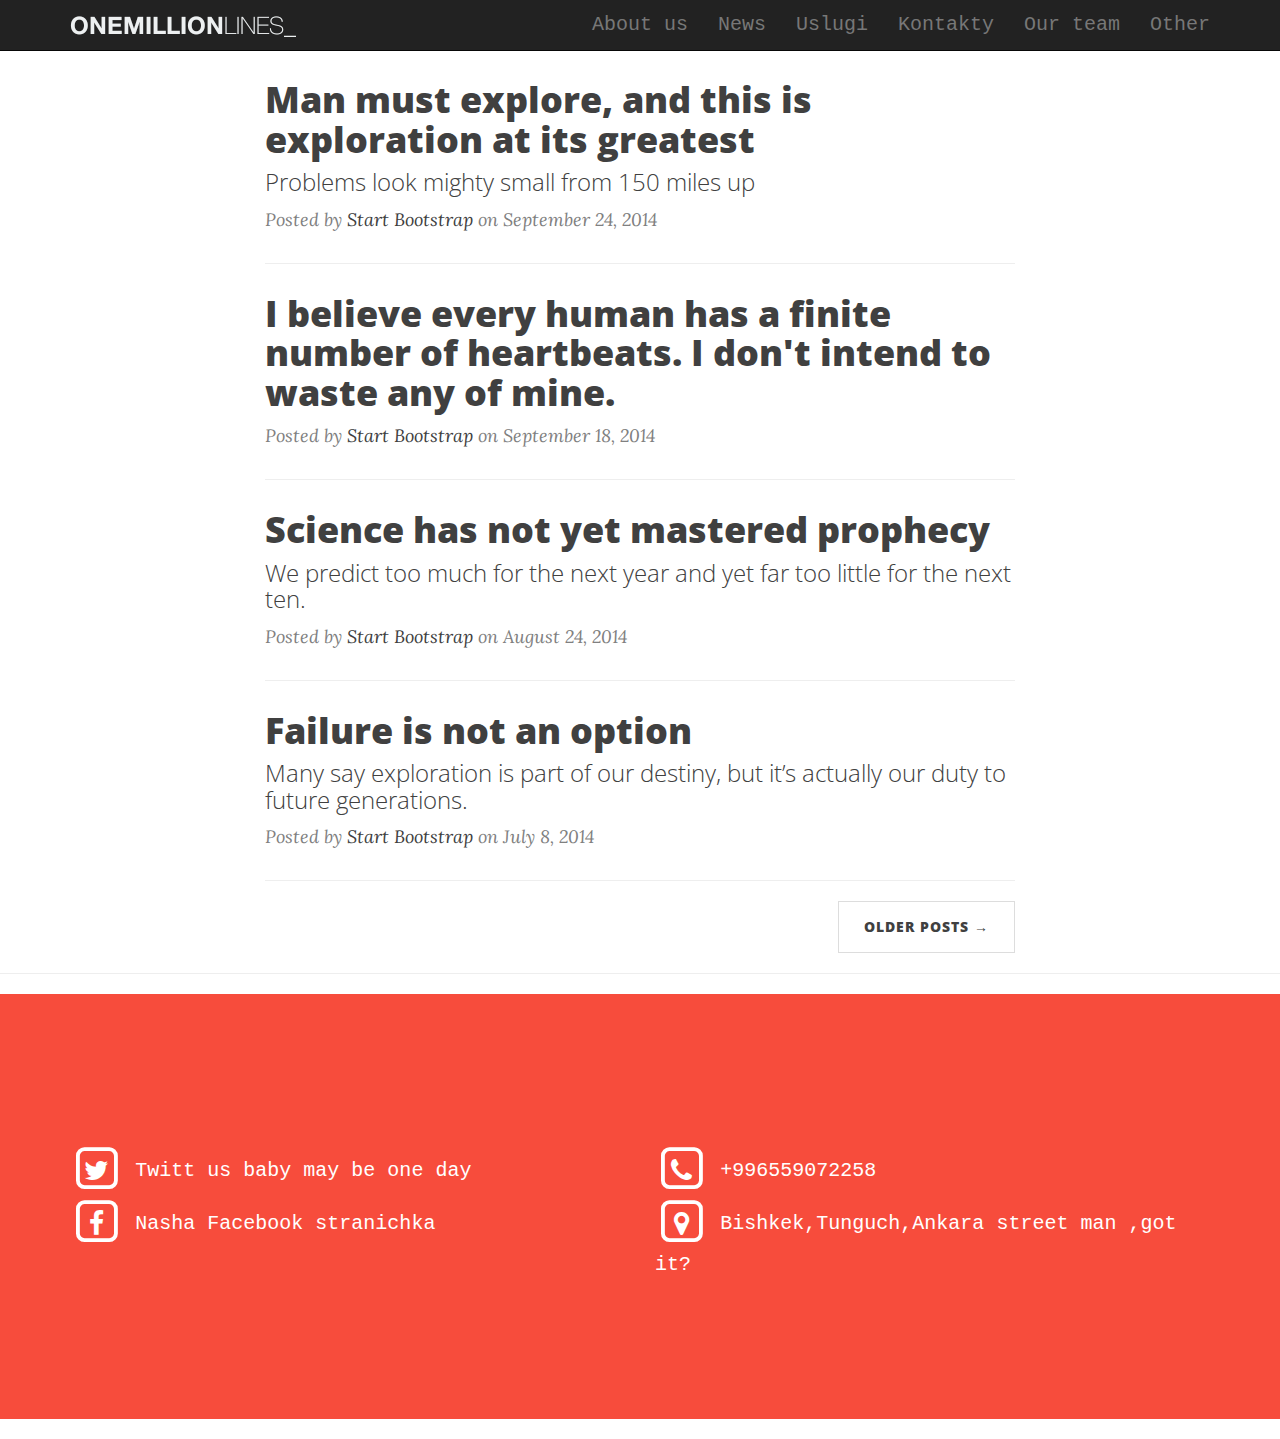
<file: novosti/index.html>
<!DOCTYPE html>
<html lang="en">

<head>

    <meta charset="utf-8">
    <meta http-equiv="X-UA-Compatible" content="IE=edge">
    <meta name="viewport" content="width=device-width, initial-scale=1">
    <meta name="description" content="">
    <meta name="author" content="">

    <title>Novosti</title>

    <!-- Bootstrap Core CSS -->
    <link href="css/bootstrap.min.css" rel="stylesheet">

    <!-- Custom CSS -->
    <link href="css/clean-blog.min.css" rel="stylesheet">
    <link href="css/mycss.css" rel="stylesheet">

    <!-- Custom Fonts -->
    <link href="http://maxcdn.bootstrapcdn.com/font-awesome/4.1.0/css/font-awesome.min.css" rel="stylesheet" type="text/css">
    <link href='http://fonts.googleapis.com/css?family=Lora:400,700,400italic,700italic' rel='stylesheet' type='text/css'>
    <link href='http://fonts.googleapis.com/css?family=Open+Sans:300italic,400italic,600italic,700italic,800italic,400,300,600,700,800' rel='stylesheet' type='text/css'>

    <!-- HTML5 Shim and Respond.js IE8 support of HTML5 elements and media queries -->
    <!-- WARNING: Respond.js doesn't work if you view the page via file:// -->
    <!--[if lt IE 9]>
        <script src="https://oss.maxcdn.com/libs/html5shiv/3.7.0/html5shiv.js"></script>
        <script src="https://oss.maxcdn.com/libs/respond.js/1.4.2/respond.min.js"></script>
    <![endif]-->

</head>

<body>

    <!-- Navigation -->
    <div class="navbar navbar-inverse navbar-fixed-top" role="navigation">
      <div class="container">
        <div class="navbar-header">
          <button type="button" class="navbar-toggle collapsed" data-toggle="collapse" data-target=".navbar-collapse">
            <span class="sr-only">Toggle navigation</span>
            <span class="icon-bar"></span>
            <span class="icon-bar"></span>
            <span class="icon-bar"></span>
          </button>
          <a class="navbar-brand" href="../mainpage/index.html"> <img src="img/top-logo.png"></a>
        </div>
        <div class="collapse navbar-collapse">
          <ul class="nav navbar-nav navbar-right">
            <li><a href="#second">About us</a></li>
            <li><a href="#about">News </a></li>
            <li><a href="#contact">Uslugi</a></li>
            <li><a href="#footer">Kontakty</a></li>
            <li><a href="../aboutuspage/sostav.html"> Our team </a></li>
            <li><a href="#contact">Other</a></li>
          </ul>
        </div><!--/.nav-collapse -->
      </div>
    </div>

    <!-- Page Header -->
    <!-- Set your background image for this header on the line below. -->
    
    <!-- Main Content -->
    <div class="container">
        <div class="row">
            <div class="col-lg-8 col-lg-offset-2 col-md-10 col-md-offset-1">
                <div class="post-preview">
                    <a href="post.html">
                        <h2 class="post-title">
                            Man must explore, and this is exploration at its greatest
                        </h2>
                        <h3 class="post-subtitle">
                            Problems look mighty small from 150 miles up
                        </h3>
                    </a>
                    <p class="post-meta">Posted by <a href="#">Start Bootstrap</a> on September 24, 2014</p>
                </div>
                <hr>
                <div class="post-preview">
                    <a href="post.html">
                        <h2 class="post-title">
                            I believe every human has a finite number of heartbeats. I don't intend to waste any of mine.
                        </h2>
                    </a>
                    <p class="post-meta">Posted by <a href="#">Start Bootstrap</a> on September 18, 2014</p>
                </div>
                <hr>
                <div class="post-preview">
                    <a href="post.html">
                        <h2 class="post-title">
                            Science has not yet mastered prophecy
                        </h2>
                        <h3 class="post-subtitle">
                            We predict too much for the next year and yet far too little for the next ten.
                        </h3>
                    </a>
                    <p class="post-meta">Posted by <a href="#">Start Bootstrap</a> on August 24, 2014</p>
                </div>
                <hr>
                <div class="post-preview">
                    <a href="post.html">
                        <h2 class="post-title">
                            Failure is not an option
                        </h2>
                        <h3 class="post-subtitle">
                            Many say exploration is part of our destiny, but it’s actually our duty to future generations.
                        </h3>
                    </a>
                    <p class="post-meta">Posted by <a href="#">Start Bootstrap</a> on July 8, 2014</p>
                </div>
                <hr>
                <!-- Pager -->
                <ul class="pager">
                    <li class="next">
                        <a href="#">Older Posts &rarr;</a>
                    </li>
                </ul>
            </div>
        </div>
    </div>

    <hr>

    <div class="footer">
    <footer id="footer">
      <div class="container">
        <div class="row">
            <div class="col-md-6">
                <a href="https://www.facebook.com/oskar.dasilva.7">
                    <span class="fa-stack fa-lg">
                        <i class="fa fa-square-o fa-stack-2x"></i>
                        <i class="fa fa-twitter fa-stack-1x"></i>
                    </span> Twitt us baby may be one day<br>
                </a>

                <a href="https://www.facebook.com/oskar.dasilva.7">
                    <span class="fa-stack fa-lg">
                        <i class="fa fa-square-o fa-stack-2x"></i>
                        <i class="fa fa-facebook fa-stack-1x"></i>
                    </span> Nasha Facebook stranichka<br>
                </a>
                
            </div>
            <div class="col-md-6">
                <span class="fa-stack fa-lg">
                    <i class="fa fa-square-o fa-stack-2x"></i>
                     <i class="fa fa-phone fa-stack-1x"></i>
                </span> +996559072258<br>
                <span class="fa-stack fa-lg">
                    <i class="fa fa-square-o fa-stack-2x"></i>
                     <i class="fa fa-map-marker fa-stack-1x"></i>
                </span> Bishkek,Tunguch,Ankara street man ,got it?<br>
            </div>
        </div>
      </div>
        
      </footer>
  </div>

    <!-- jQuery -->
    <script src="js/jquery.min.js"></script>

    <!-- Bootstrap Core JavaScript -->
    <script src="js/bootstrap.min.js"></script>

    <!-- Custom Theme JavaScript -->
    <script src="js/clean-blog.min.js"></script>

</body>

</html>
</file>
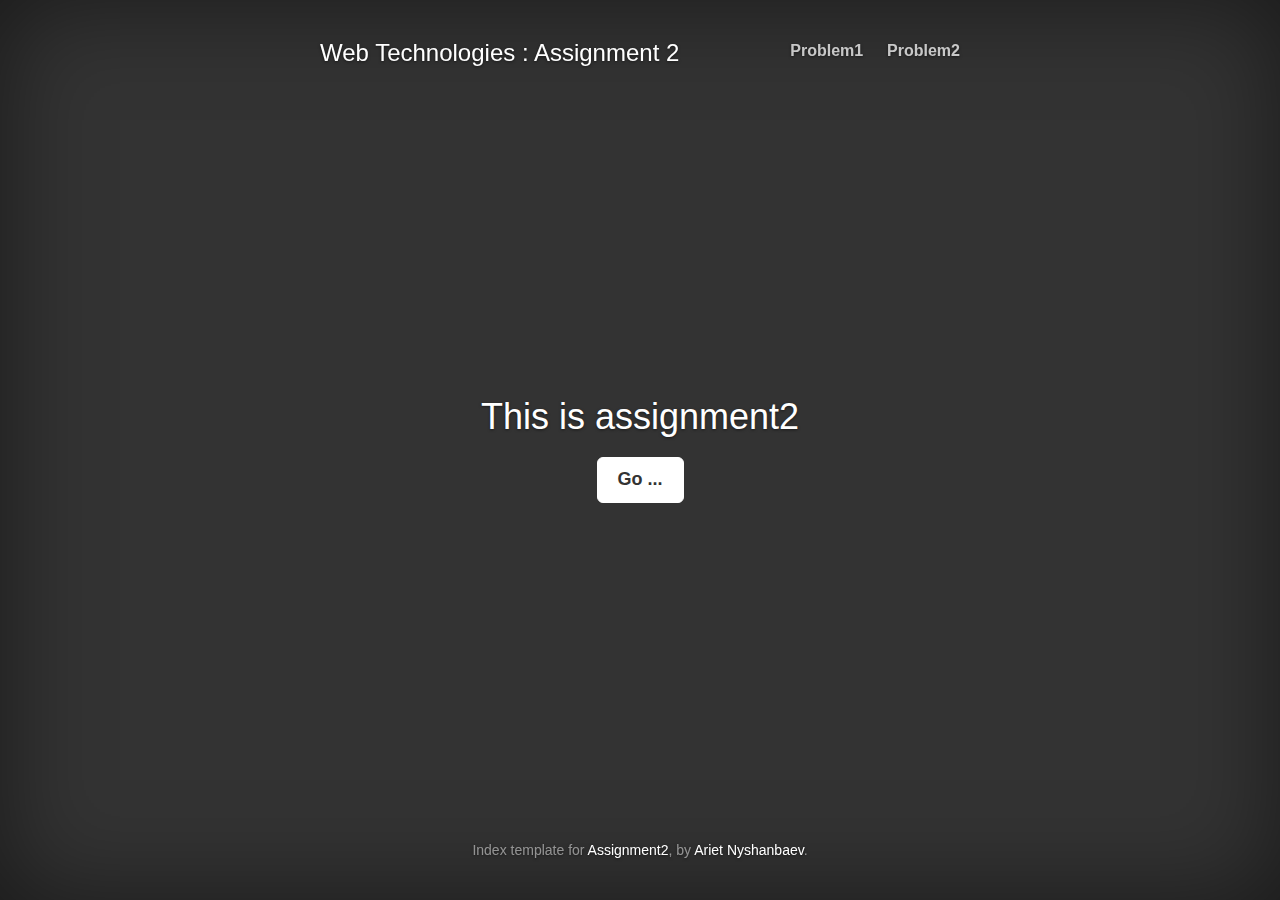
<file: mainpage/index/index.html>
<!DOCTYPE html>
<html>
  <head>
    
    <title>Web techno Assignment 2</title>

   
    <link href="main.css" rel="stylesheet" type="text/css">

   
    <link href="index.css" rel="stylesheet" type="text/css">


  </head>

  <body>

    <div class="site-wrapper">

      <div class="site-wrapper-inner">

        <div class="cover-container">

          <div class="masthead clearfix">
            <div class="inner">
              <h3 class="masthead-brand">Web Technologies : Assignment 2</h3>
              <ul class="nav masthead-nav navbar-right">
                <li><a href="../problem1/problem1.html">Problem1</a></li>
                <li><a href="../problem2/p1.html">Problem2</a></li>
              </ul>
            </div>
          </div>

          <div class="inner cover">
            <h1 class="cover-heading">This is assignment2</h1>
            <p class="lead"></p>
            <p class="lead">
              <a href="../problem1/problem1.html" class="btn btn-lg btn-default">Go ...</a>
            </p>
          </div>

          <div class="mastfoot">
            <div class="inner">
              <p>Index template for <a href="#">Assignment2</a>, by <a href="https://www.facebook.com/oskar.dasilva.7">Ariet Nyshanbaev</a>.</p>
            </div>
          </div>

        </div>

      </div>

    </div>
  </body>
</html>
</file>
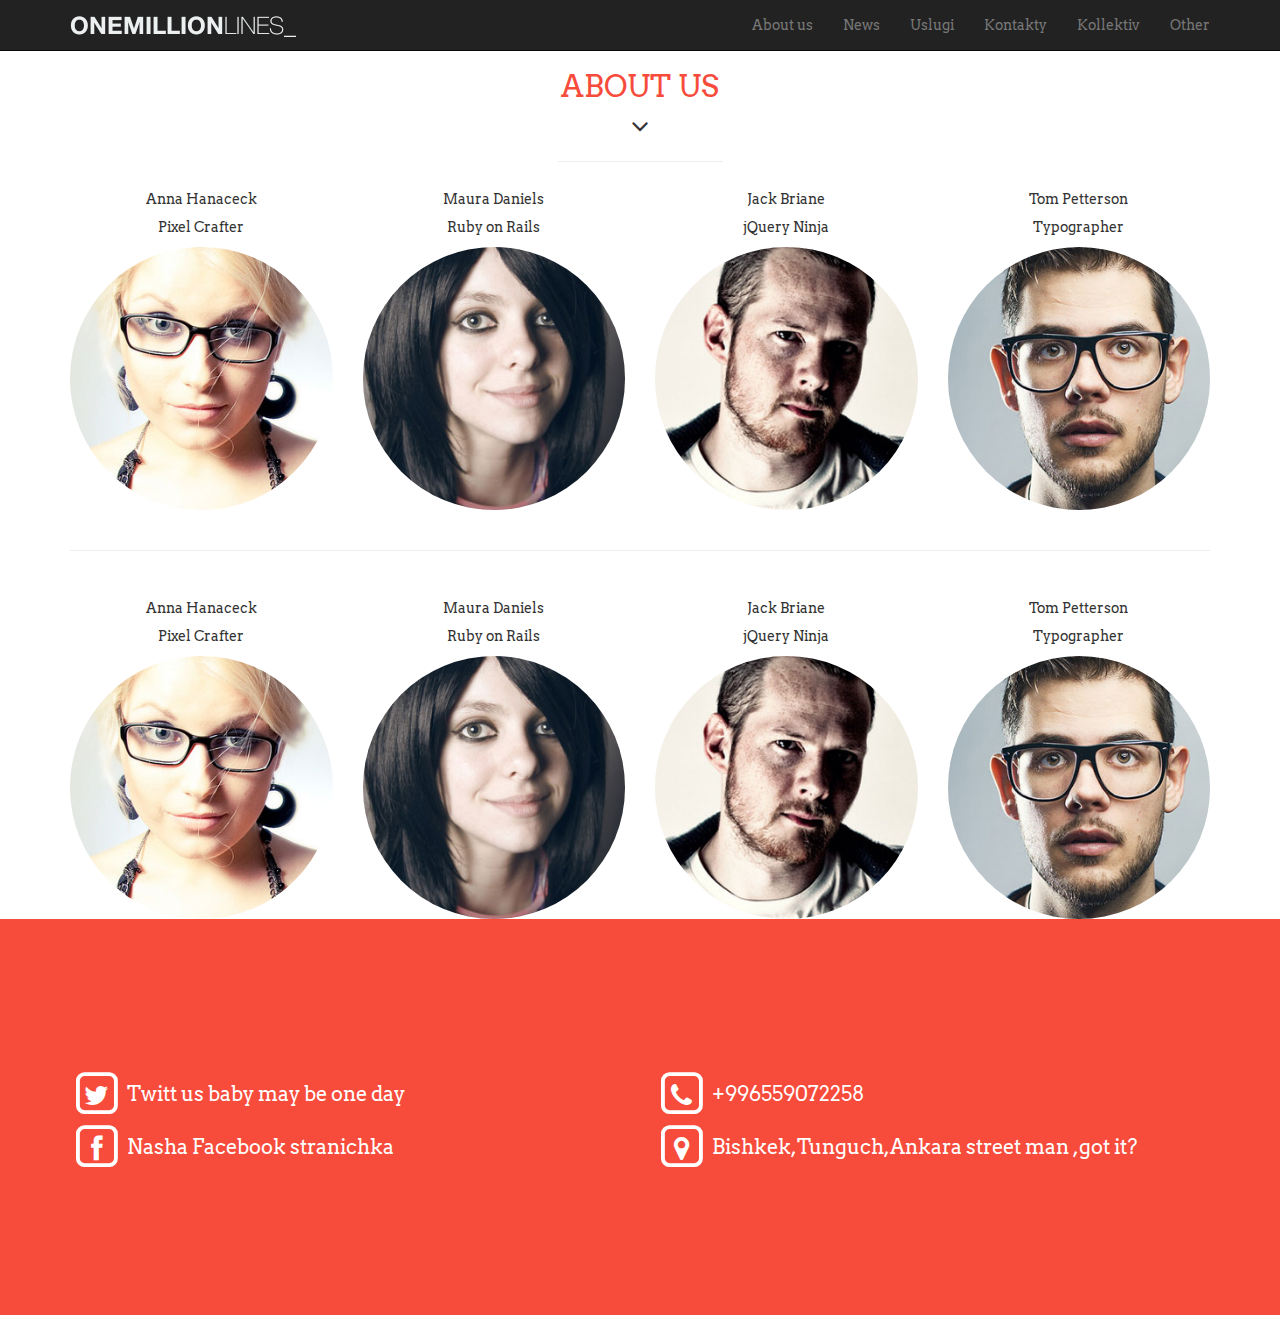
<file: aboutuspage/sostav.html>
<!DOCTYPE html>
<html lang="en">

<head>
    <meta charset="utf-8">
    <meta name="viewport" content="width=device-width, initial-scale=1.0">
    <meta name="description" content="">
    <meta name="author" content="">

    <title>Sostav</title>

    <!-- Bootstrap Core CSS -->
    <link href="css/bootstrap.min.css" rel="stylesheet" type="text/css">

    <!-- Fonts -->
    <!-- here is the font which we have got from google -->
    <link href='http://fonts.googleapis.com/css?family=Arvo' rel='stylesheet' type='text/css'>
    <link href="font-awesome/css/font-awesome.min.css" rel="stylesheet" type="text/css">
	  <link href="css/animate.css" rel="stylesheet" />

	  <link href="css/mycss.css" rel="stylesheet">

</head>

<body >
	

    <div class="navbar navbar-inverse navbar-fixed-top" role="navigation">
      <div class="container">
        <div class="navbar-header">
          <button type="button" class="navbar-toggle collapsed" data-toggle="collapse" data-target=".navbar-collapse">
            <span class="sr-only">Toggle navigation</span>
            <span class="icon-bar"></span>
            <span class="icon-bar"></span>
            <span class="icon-bar"></span>
          </button>
          <a class="navbar-brand" href="../mainpage/index.html"> <img src="img/top-logo.png"></a>
        </div>
        <div class="collapse navbar-collapse">
          <ul class="nav navbar-nav navbar-right">
            <li><a href="#second">About us</a></li>
            <li><a href="#about">News </a></li>
            <li><a href="#contact">Uslugi</a></li>
            <li><a href="#footer">Kontakty</a></li>
            <li><a href="#about">Kollektiv </a></li>
            <li><a href="#contact">Other</a></li>
          </ul>
        </div>
      </div>
    </div>

	<!-- Section: about -->
  <div class="team">
      <section id="about" class="home-section text-center">
    <div class="heading-about">
      <div class="container">
      <div class="row">
        <div class="col-lg-8 col-lg-offset-2">
          <div class="wow bounceInDown" data-wow-delay="0.4s">
          <div class="section-heading">
          <h2>About us</h2>
          <i class="fa fa-2x fa-angle-down"></i>

          </div>
          </div>
        </div>
      </div>
      </div>
    </div>
    <div class="container">

    <div class="row">
      <div class="col-lg-2 col-lg-offset-5">
        <hr class="marginbot-50">
      </div>
    </div>
        <div class="row">
            <div class="col-xs-6 col-sm-3 col-md-3">
        <div class="wow bounceInUp" data-wow-delay="0.2s">
                <div class="team boxed-grey">
                    <div class="inner">
            <h5>Anna Hanaceck</h5>
                        <p class="subtitle">Pixel Crafter</p>
                        <div class="avatar"><img src="img/team/1.jpg" alt="" class="img-responsive img-circle" /></div>
                    </div>
                </div>
        </div>
            </div>
      <div class="col-xs-6 col-sm-3 col-md-3">
        <div class="wow bounceInUp" data-wow-delay="0.5s">
                <div class="team boxed-grey">
                    <div class="inner">
            <h5>Maura Daniels</h5>
                        <p class="subtitle">Ruby on Rails</p>
                        <div class="avatar"><img src="img/team/2.jpg" alt="" class="img-responsive img-circle" /></div>

                    </div>
                </div>
        </div>
            </div>
      <div class="col-xs-6 col-sm-3 col-md-3">
        <div class="wow bounceInUp" data-wow-delay="0.8s">
                <div class="team boxed-grey">
                    <div class="inner">
            <h5>Jack Briane</h5>
                        <p class="subtitle">jQuery Ninja</p>
                        <div class="avatar"><img src="img/team/3.jpg" alt="" class="img-responsive img-circle" /></div>

                    </div>
                </div>
        </div>
            </div>
      <div class="col-xs-6 col-sm-3 col-md-3">
        <div class="wow bounceInUp" data-wow-delay="1s">
                <div class="team boxed-grey">
                    <div class="inner">
            <h5>Tom Petterson</h5>
                        <p class="subtitle">Typographer</p>
                        <div class="avatar"><img src="img/team/4.jpg" alt="" class="img-responsive img-circle" /></div>

                    </div>
                </div>
        </div>
            </div>
        </div>  
        <br>
        <hr>
        <br>
        <div class="row">
            <div class="col-xs-6 col-sm-3 col-md-3">
        <div class="wow bounceInUp" data-wow-delay="0.2s">
                <div class="team boxed-grey">
                    <div class="inner">
            <h5>Anna Hanaceck</h5>
                        <p class="subtitle">Pixel Crafter</p>
                        <div class="avatar"><img src="img/team/1.jpg" alt="" class="img-responsive img-circle" /></div>
                    </div>
                </div>
        </div>
            </div>
      <div class="col-xs-6 col-sm-3 col-md-3">
        <div class="wow bounceInUp" data-wow-delay="0.5s">
                <div class="team boxed-grey">
                    <div class="inner">
            <h5>Maura Daniels</h5>
                        <p class="subtitle">Ruby on Rails</p>
                        <div class="avatar"><img src="img/team/2.jpg" alt="" class="img-responsive img-circle" /></div>

                    </div>
                </div>
        </div>
            </div>
      <div class="col-xs-6 col-sm-3 col-md-3">
        <div class="wow bounceInUp" data-wow-delay="0.8s">
                <div class="team boxed-grey">
                    <div class="inner">
            <h5>Jack Briane</h5>
                        <p class="subtitle">jQuery Ninja</p>
                        <div class="avatar"><img src="img/team/3.jpg" alt="" class="img-responsive img-circle" /></div>

                    </div>
                </div>
        </div>
            </div>
      <div class="col-xs-6 col-sm-3 col-md-3">
        <div class="wow bounceInUp" data-wow-delay="1s">
                <div class="team boxed-grey">
                    <div class="inner">
            <h5>Tom Petterson</h5>
                        <p class="subtitle">Typographer</p>
                        <div class="avatar"><img src="img/team/4.jpg" alt="" class="img-responsive img-circle" /></div>

                    </div>
                </div>
        </div>
            </div>
        </div>

    </div>
  </section>
  <!-- /Section: about -->
  

  <!-- Section: services 
    <section id="service" class="home-section text-center bg-gray">
    
    <div class="heading-about">
      <div class="container">
      <div class="row">
        <div class="col-lg-8 col-lg-offset-2">
          <div class="wow bounceInDown" data-wow-delay="0.4s">
          <div class="section-heading">
          <h2>Our Services</h2>
          <i class="fa fa-2x fa-angle-down"></i>

          </div>
          </div>
        </div>
      </div>
      </div>
    </div>
    <div class="container">
    <div class="row">
      <div class="col-lg-2 col-lg-offset-5">
        <hr class="marginbot-50">
      </div>
    </div>
        <div class="row">
            <div class="col-sm-3 col-md-3">
        <div class="wow fadeInLeft" data-wow-delay="0.2s">
                <div class="service-box">
          <div class="service-icon">
            <img src="img/icons/service-icon-1.png" alt="" />
          </div>
          <div class="service-desc">
            <h5>Print</h5>
            <p>Vestibulum tincidunt enim in pharetra malesuada. Duis semper magna metus electram accommodare.</p>
          </div>
                </div>
        </div>
            </div>
      <div class="col-sm-3 col-md-3">
        <div class="wow fadeInUp" data-wow-delay="0.2s">
                <div class="service-box">
          <div class="service-icon">
            <img src="img/icons/service-icon-2.png" alt="" />
          </div>
          <div class="service-desc">
            <h5>Web Design</h5>
            <p>Vestibulum tincidunt enim in pharetra malesuada. Duis semper magna metus electram accommodare.</p>
          </div>
                </div>
        </div>
            </div>
      <div class="col-sm-3 col-md-3">
        <div class="wow fadeInUp" data-wow-delay="0.2s">
                <div class="service-box">
          <div class="service-icon">
            <img src="img/icons/service-icon-3.png" alt="" />
          </div>
          <div class="service-desc">
            <h5>Photography</h5>
            <p>Vestibulum tincidunt enim in pharetra malesuada. Duis semper magna metus electram accommodare.</p>
          </div>
                </div>
        </div>
            </div>
      <div class="col-sm-3 col-md-3">
        <div class="wow fadeInRight" data-wow-delay="0.2s">
                <div class="service-box">
          <div class="service-icon">
            <img src="img/icons/service-icon-4.png" alt="" />
          </div>
          <div class="service-desc">
            <h5>Cloud System</h5>
            <p>Vestibulum tincidunt enim in pharetra malesuada. Duis semper magna metus electram accommodare.</p>
          </div>
                </div>
        </div>
            </div>
        </div>    
    </div>
  </section>
  -->
  <!-- /Section: services -->


   <div class="footer">
    <footer id="footer">
      <div class="container">
        <div class="row">
          <div class="col-md-6">
            <a href="https://www.facebook.com/oskar.dasilva.7">
              <span class="fa-stack fa-lg">
              <i class="fa fa-square-o fa-stack-2x"></i>
            <i class="fa fa-twitter fa-stack-1x"></i>
          </span> Twitt us baby may be one day<br>
            </a>

            <a href="https://www.facebook.com/oskar.dasilva.7">
              <span class="fa-stack fa-lg">
              <i class="fa fa-square-o fa-stack-2x"></i>
            <i class="fa fa-facebook fa-stack-1x"></i>
          </span> Nasha Facebook stranichka<br>
            </a>
            
          </div>
          <div class="col-md-6">
            <span class="fa-stack fa-lg">
            <i class="fa fa-square-o fa-stack-2x"></i>
           <i class="fa fa-phone fa-stack-1x"></i>
        </span> +996559072258<br>
            <span class="fa-stack fa-lg">
            <i class="fa fa-square-o fa-stack-2x"></i>
           <i class="fa fa-map-marker fa-stack-1x"></i>
        </span> Bishkek,Tunguch,Ankara street man ,got it?<br>
          </div>
        </div>
      </div>
        
      </footer>
  </div>
  </div>
    

    <!-- Core JavaScript Files -->
    <script src="js/jquery.min.js"></script>
    <script src="js/bootstrap.min.js"></script>
    <script src="js/jquery.easing.min.js"></script>	
	  <script src="js/jquery.scrollTo.js"></script>
	  <script src="js/wow.min.js"></script>
    <!-- Custom Theme JavaScript -->
    <script src="js/custom.js"></script>

</body>

</html>
</file>
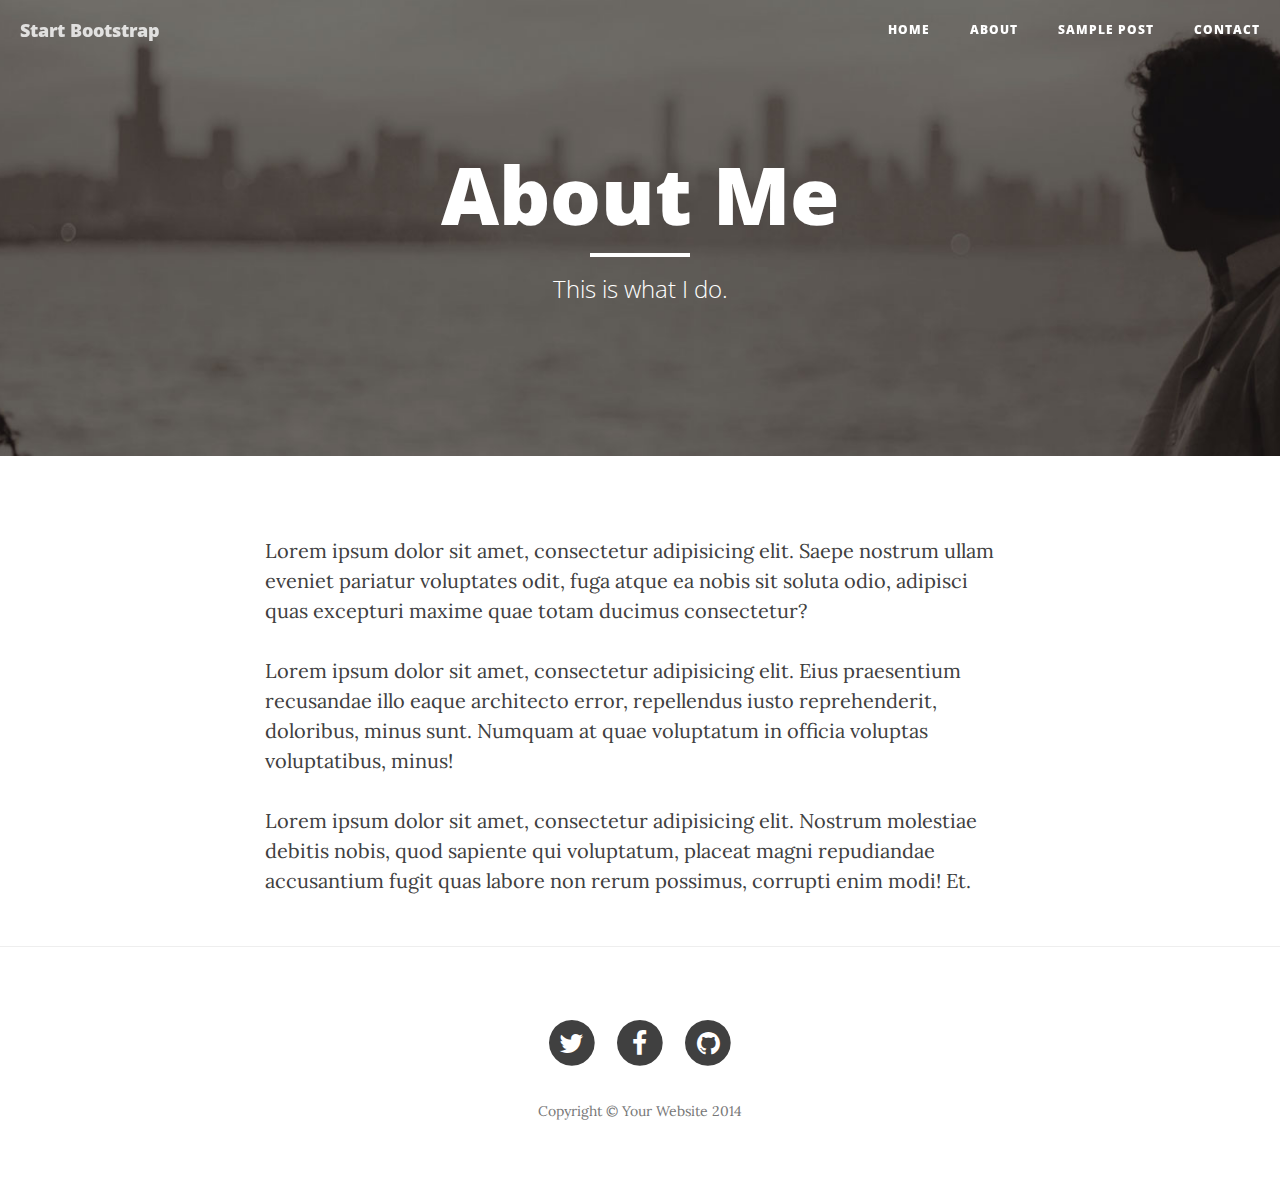
<file: novosti/about.html>
<!DOCTYPE html>
<html lang="en">

<head>

    <meta charset="utf-8">
    <meta http-equiv="X-UA-Compatible" content="IE=edge">
    <meta name="viewport" content="width=device-width, initial-scale=1">
    <meta name="description" content="">
    <meta name="author" content="">

    <title>Clean Blog - About</title>

    <!-- Bootstrap Core CSS -->
    <link href="css/bootstrap.min.css" rel="stylesheet">

    <!-- Custom CSS -->
    <link href="css/clean-blog.min.css" rel="stylesheet">

    <!-- Custom Fonts -->
    <link href="http://maxcdn.bootstrapcdn.com/font-awesome/4.1.0/css/font-awesome.min.css" rel="stylesheet" type="text/css">
    <link href='http://fonts.googleapis.com/css?family=Lora:400,700,400italic,700italic' rel='stylesheet' type='text/css'>
    <link href='http://fonts.googleapis.com/css?family=Open+Sans:300italic,400italic,600italic,700italic,800italic,400,300,600,700,800' rel='stylesheet' type='text/css'>

    <!-- HTML5 Shim and Respond.js IE8 support of HTML5 elements and media queries -->
    <!-- WARNING: Respond.js doesn't work if you view the page via file:// -->
    <!--[if lt IE 9]>
        <script src="https://oss.maxcdn.com/libs/html5shiv/3.7.0/html5shiv.js"></script>
        <script src="https://oss.maxcdn.com/libs/respond.js/1.4.2/respond.min.js"></script>
    <![endif]-->

</head>

<body>

    <!-- Navigation -->
    <nav class="navbar navbar-default navbar-custom navbar-fixed-top">
        <div class="container-fluid">
            <!-- Brand and toggle get grouped for better mobile display -->
            <div class="navbar-header page-scroll">
                <button type="button" class="navbar-toggle" data-toggle="collapse" data-target="#bs-example-navbar-collapse-1">
                    <span class="sr-only">Toggle navigation</span>
                    <span class="icon-bar"></span>
                    <span class="icon-bar"></span>
                    <span class="icon-bar"></span>
                </button>
                <a class="navbar-brand" href="index.html">Start Bootstrap</a>
            </div>

            <!-- Collect the nav links, forms, and other content for toggling -->
            <div class="collapse navbar-collapse" id="bs-example-navbar-collapse-1">
                <ul class="nav navbar-nav navbar-right">
                    <li>
                        <a href="index.html">Home</a>
                    </li>
                    <li>
                        <a href="about.html">About</a>
                    </li>
                    <li>
                        <a href="post.html">Sample Post</a>
                    </li>
                    <li>
                        <a href="contact.html">Contact</a>
                    </li>
                </ul>
            </div>
            <!-- /.navbar-collapse -->
        </div>
        <!-- /.container -->
    </nav>

    <!-- Page Header -->
    <!-- Set your background image for this header on the line below. -->
    <header class="intro-header" style="background-image: url('img/about-bg.jpg')">
        <div class="container">
            <div class="row">
                <div class="col-lg-8 col-lg-offset-2 col-md-10 col-md-offset-1">
                    <div class="page-heading">
                        <h1>About Me</h1>
                        <hr class="small">
                        <span class="subheading">This is what I do.</span>
                    </div>
                </div>
            </div>
        </div>
    </header>

    <!-- Main Content -->
    <div class="container">
        <div class="row">
            <div class="col-lg-8 col-lg-offset-2 col-md-10 col-md-offset-1">
                <p>Lorem ipsum dolor sit amet, consectetur adipisicing elit. Saepe nostrum ullam eveniet pariatur voluptates odit, fuga atque ea nobis sit soluta odio, adipisci quas excepturi maxime quae totam ducimus consectetur?</p>
                <p>Lorem ipsum dolor sit amet, consectetur adipisicing elit. Eius praesentium recusandae illo eaque architecto error, repellendus iusto reprehenderit, doloribus, minus sunt. Numquam at quae voluptatum in officia voluptas voluptatibus, minus!</p>
                <p>Lorem ipsum dolor sit amet, consectetur adipisicing elit. Nostrum molestiae debitis nobis, quod sapiente qui voluptatum, placeat magni repudiandae accusantium fugit quas labore non rerum possimus, corrupti enim modi! Et.</p>
            </div>
        </div>
    </div>

    <hr>

    <!-- Footer -->
    <footer>
        <div class="container">
            <div class="row">
                <div class="col-lg-8 col-lg-offset-2 col-md-10 col-md-offset-1">
                    <ul class="list-inline text-center">
                        <li>
                            <a href="#">
                                <span class="fa-stack fa-lg">
                                    <i class="fa fa-circle fa-stack-2x"></i>
                                    <i class="fa fa-twitter fa-stack-1x fa-inverse"></i>
                                </span>
                            </a>
                        </li>
                        <li>
                            <a href="#">
                                <span class="fa-stack fa-lg">
                                    <i class="fa fa-circle fa-stack-2x"></i>
                                    <i class="fa fa-facebook fa-stack-1x fa-inverse"></i>
                                </span>
                            </a>
                        </li>
                        <li>
                            <a href="#">
                                <span class="fa-stack fa-lg">
                                    <i class="fa fa-circle fa-stack-2x"></i>
                                    <i class="fa fa-github fa-stack-1x fa-inverse"></i>
                                </span>
                            </a>
                        </li>
                    </ul>
                    <p class="copyright text-muted">Copyright &copy; Your Website 2014</p>
                </div>
            </div>
        </div>
    </footer>

    <!-- jQuery -->
    <script src="js/jquery.min.js"></script>

    <!-- Bootstrap Core JavaScript -->
    <script src="js/bootstrap.min.js"></script>

    <!-- Custom Theme JavaScript -->
    <script src="js/clean-blog.min.js"></script>

</body>

</html>
</file>
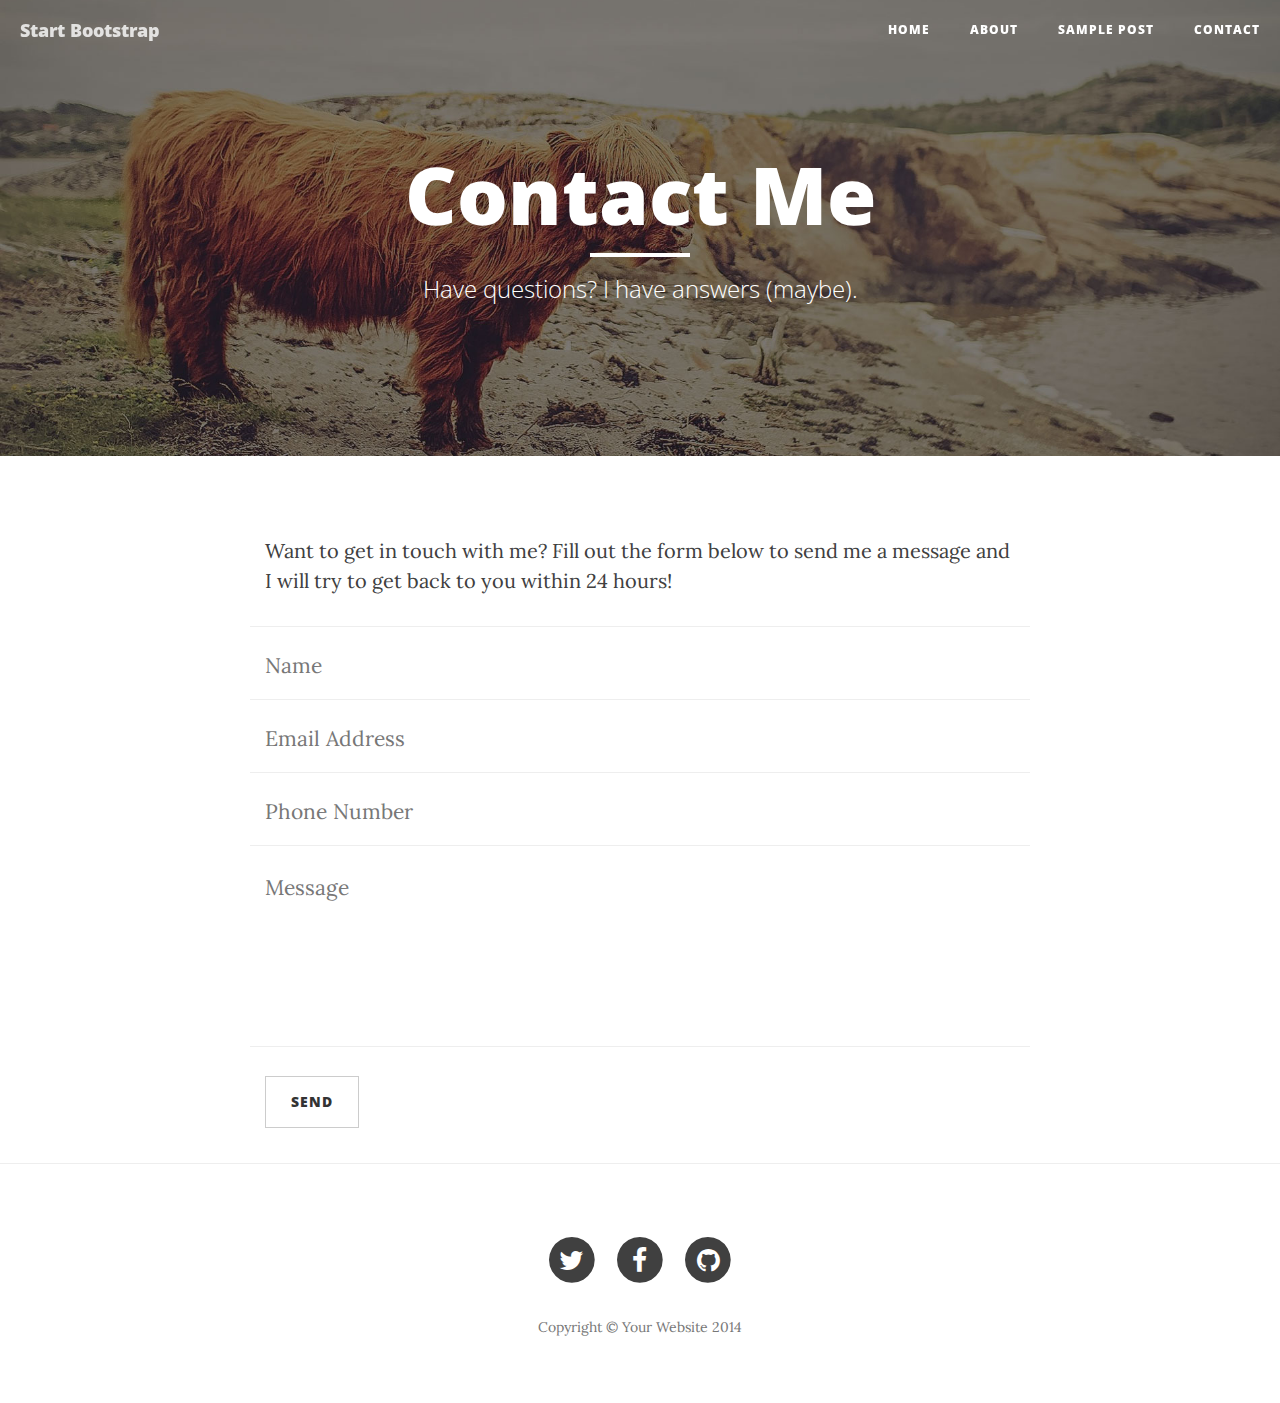
<file: novosti/contact.html>
<!DOCTYPE html>
<html lang="en">

<head>

    <meta charset="utf-8">
    <meta http-equiv="X-UA-Compatible" content="IE=edge">
    <meta name="viewport" content="width=device-width, initial-scale=1">
    <meta name="description" content="">
    <meta name="author" content="">

    <title>Clean Blog - Contact</title>

    <!-- Bootstrap Core CSS -->
    <link href="css/bootstrap.min.css" rel="stylesheet">

    <!-- Custom CSS -->
    <link href="css/clean-blog.min.css" rel="stylesheet">

    <!-- Custom Fonts -->
    <link href="http://maxcdn.bootstrapcdn.com/font-awesome/4.1.0/css/font-awesome.min.css" rel="stylesheet" type="text/css">
    <link href='http://fonts.googleapis.com/css?family=Lora:400,700,400italic,700italic' rel='stylesheet' type='text/css'>
    <link href='http://fonts.googleapis.com/css?family=Open+Sans:300italic,400italic,600italic,700italic,800italic,400,300,600,700,800' rel='stylesheet' type='text/css'>

    <!-- HTML5 Shim and Respond.js IE8 support of HTML5 elements and media queries -->
    <!-- WARNING: Respond.js doesn't work if you view the page via file:// -->
    <!--[if lt IE 9]>
        <script src="https://oss.maxcdn.com/libs/html5shiv/3.7.0/html5shiv.js"></script>
        <script src="https://oss.maxcdn.com/libs/respond.js/1.4.2/respond.min.js"></script>
    <![endif]-->

</head>

<body>

    <!-- Navigation -->
    <nav class="navbar navbar-default navbar-custom navbar-fixed-top">
        <div class="container-fluid">
            <!-- Brand and toggle get grouped for better mobile display -->
            <div class="navbar-header page-scroll">
                <button type="button" class="navbar-toggle" data-toggle="collapse" data-target="#bs-example-navbar-collapse-1">
                    <span class="sr-only">Toggle navigation</span>
                    <span class="icon-bar"></span>
                    <span class="icon-bar"></span>
                    <span class="icon-bar"></span>
                </button>
                <a class="navbar-brand" href="index.html">Start Bootstrap</a>
            </div>

            <!-- Collect the nav links, forms, and other content for toggling -->
            <div class="collapse navbar-collapse" id="bs-example-navbar-collapse-1">
                <ul class="nav navbar-nav navbar-right">
                    <li>
                        <a href="index.html">Home</a>
                    </li>
                    <li>
                        <a href="about.html">About</a>
                    </li>
                    <li>
                        <a href="post.html">Sample Post</a>
                    </li>
                    <li>
                        <a href="contact.html">Contact</a>
                    </li>
                </ul>
            </div>
            <!-- /.navbar-collapse -->
        </div>
        <!-- /.container -->
    </nav>

    <!-- Page Header -->
    <!-- Set your background image for this header on the line below. -->
    <header class="intro-header" style="background-image: url('img/contact-bg.jpg')">
        <div class="container">
            <div class="row">
                <div class="col-lg-8 col-lg-offset-2 col-md-10 col-md-offset-1">
                    <div class="page-heading">
                        <h1>Contact Me</h1>
                        <hr class="small">
                        <span class="subheading">Have questions? I have answers (maybe).</span>
                    </div>
                </div>
            </div>
        </div>
    </header>

    <!-- Main Content -->
    <div class="container">
        <div class="row">
            <div class="col-lg-8 col-lg-offset-2 col-md-10 col-md-offset-1">
                <p>Want to get in touch with me? Fill out the form below to send me a message and I will try to get back to you within 24 hours!</p>
                <!-- Contact Form - Enter your email address on line 19 of the mail/contact_me.php file to make this form work. -->
                <!-- WARNING: Some web hosts do not allow emails to be sent through forms to common mail hosts like Gmail or Yahoo. It's recommended that you use a private domain email address! -->
                <!-- NOTE: To use the contact form, your site must be on a live web host with PHP! The form will not work locally! -->
                <form name="sentMessage" id="contactForm" novalidate>
                    <div class="row control-group">
                        <div class="form-group col-xs-12 floating-label-form-group controls">
                            <label>Name</label>
                            <input type="text" class="form-control" placeholder="Name" id="name" required data-validation-required-message="Please enter your name.">
                            <p class="help-block text-danger"></p>
                        </div>
                    </div>
                    <div class="row control-group">
                        <div class="form-group col-xs-12 floating-label-form-group controls">
                            <label>Email Address</label>
                            <input type="email" class="form-control" placeholder="Email Address" id="email" required data-validation-required-message="Please enter your email address.">
                            <p class="help-block text-danger"></p>
                        </div>
                    </div>
                    <div class="row control-group">
                        <div class="form-group col-xs-12 floating-label-form-group controls">
                            <label>Phone Number</label>
                            <input type="tel" class="form-control" placeholder="Phone Number" id="phone" required data-validation-required-message="Please enter your phone number.">
                            <p class="help-block text-danger"></p>
                        </div>
                    </div>
                    <div class="row control-group">
                        <div class="form-group col-xs-12 floating-label-form-group controls">
                            <label>Message</label>
                            <textarea rows="5" class="form-control" placeholder="Message" id="message" required data-validation-required-message="Please enter a message."></textarea>
                            <p class="help-block text-danger"></p>
                        </div>
                    </div>
                    <br>
                    <div id="success"></div>
                    <div class="row">
                        <div class="form-group col-xs-12">
                            <button type="submit" class="btn btn-default">Send</button>
                        </div>
                    </div>
                </form>
            </div>
        </div>
    </div>

    <hr>

    <!-- Footer -->
    <footer>
        <div class="container">
            <div class="row">
                <div class="col-lg-8 col-lg-offset-2 col-md-10 col-md-offset-1">
                    <ul class="list-inline text-center">
                        <li>
                            <a href="#">
                                <span class="fa-stack fa-lg">
                                    <i class="fa fa-circle fa-stack-2x"></i>
                                    <i class="fa fa-twitter fa-stack-1x fa-inverse"></i>
                                </span>
                            </a>
                        </li>
                        <li>
                            <a href="#">
                                <span class="fa-stack fa-lg">
                                    <i class="fa fa-circle fa-stack-2x"></i>
                                    <i class="fa fa-facebook fa-stack-1x fa-inverse"></i>
                                </span>
                            </a>
                        </li>
                        <li>
                            <a href="#">
                                <span class="fa-stack fa-lg">
                                    <i class="fa fa-circle fa-stack-2x"></i>
                                    <i class="fa fa-github fa-stack-1x fa-inverse"></i>
                                </span>
                            </a>
                        </li>
                    </ul>
                    <p class="copyright text-muted">Copyright &copy; Your Website 2014</p>
                </div>
            </div>
        </div>
    </footer>

    <!-- jQuery -->
    <script src="js/jquery.min.js"></script>

    <!-- Bootstrap Core JavaScript -->
    <script src="js/bootstrap.min.js"></script>

    <!-- Custom Theme JavaScript -->
    <script src="js/clean-blog.min.js"></script>

</body>

</html>
</file>
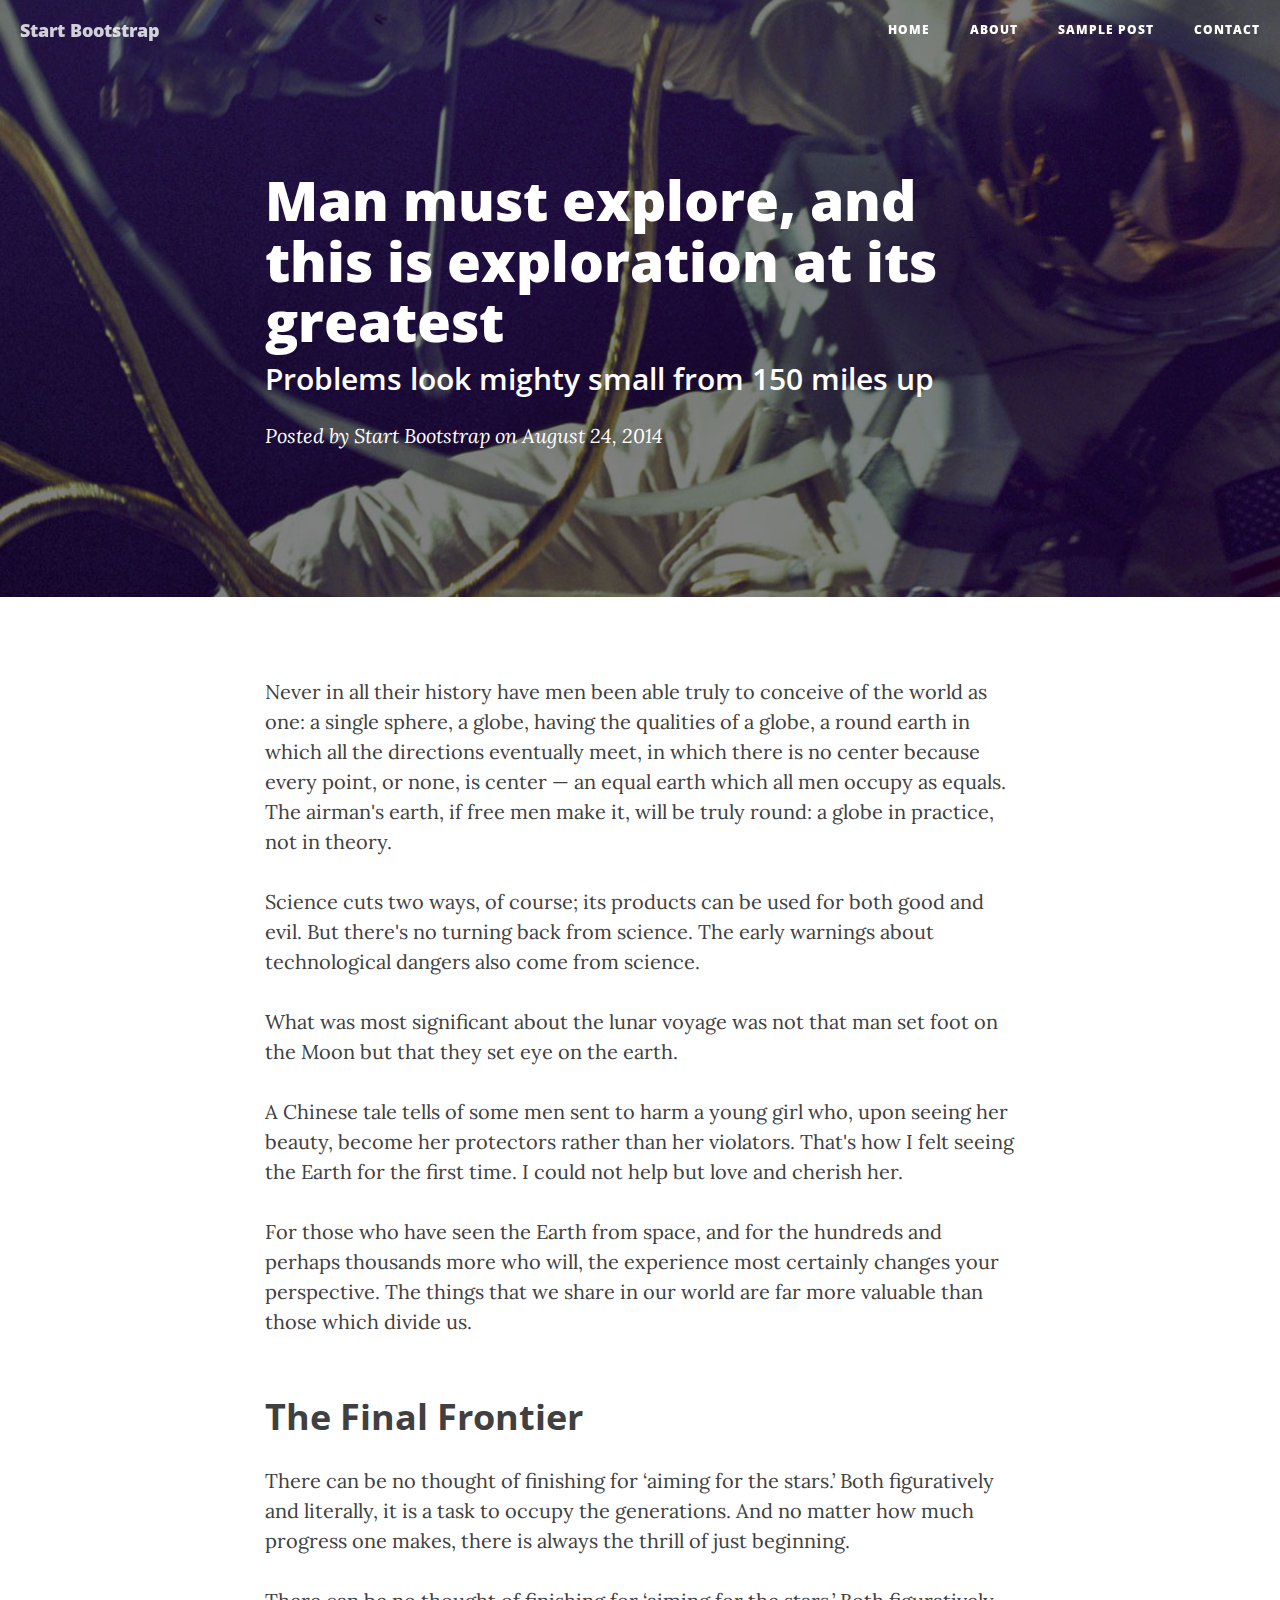
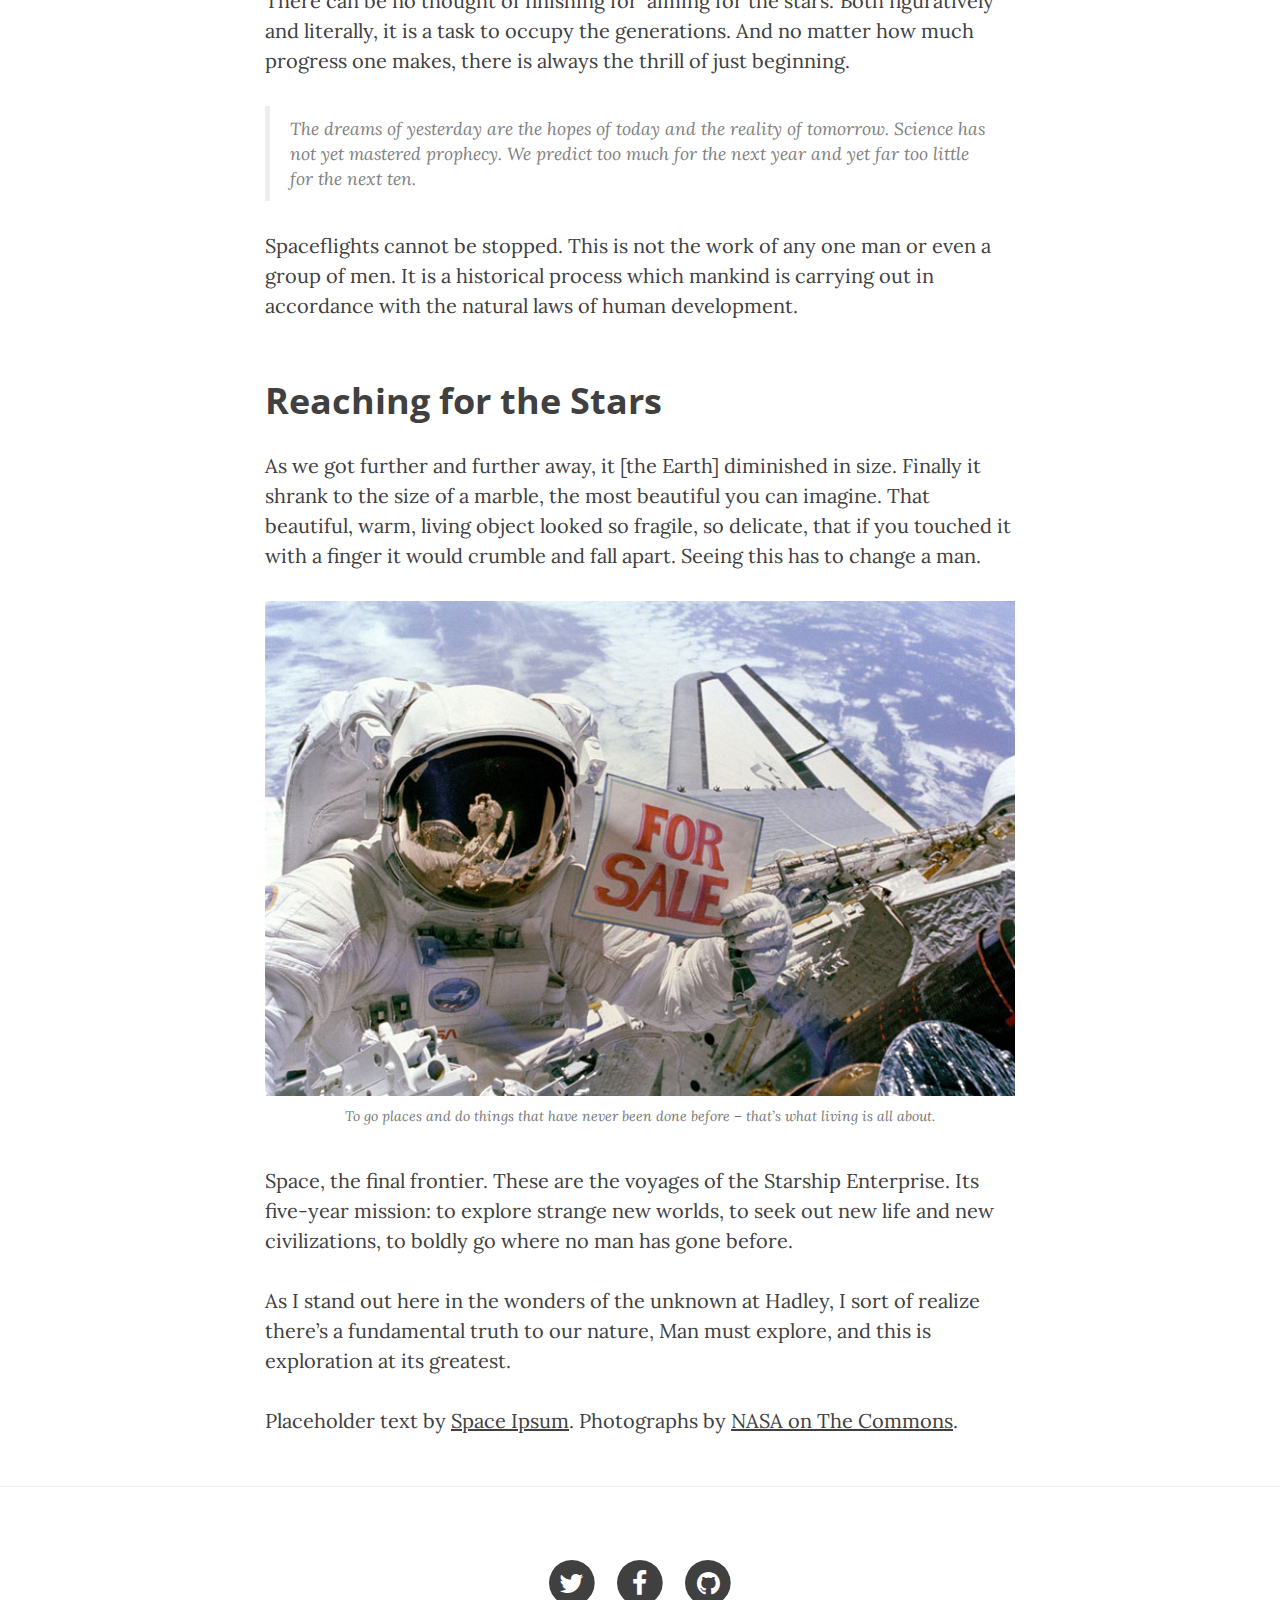
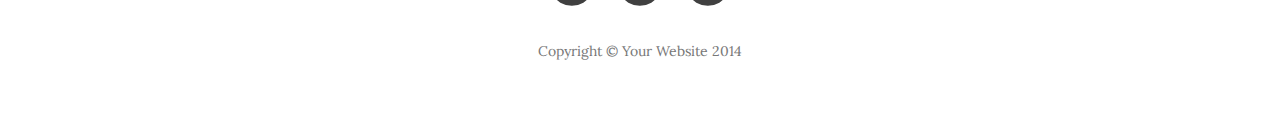
<file: novosti/post.html>
<!DOCTYPE html>
<html lang="en">

<head>

    <meta charset="utf-8">
    <meta http-equiv="X-UA-Compatible" content="IE=edge">
    <meta name="viewport" content="width=device-width, initial-scale=1">
    <meta name="description" content="">
    <meta name="author" content="">

    <title>Clean Blog - Sample Post</title>

    <!-- Bootstrap Core CSS -->
    <link href="css/bootstrap.min.css" rel="stylesheet">

    <!-- Custom CSS -->
    <link href="css/clean-blog.min.css" rel="stylesheet">

    <!-- Custom Fonts -->
    <link href="http://maxcdn.bootstrapcdn.com/font-awesome/4.1.0/css/font-awesome.min.css" rel="stylesheet" type="text/css">
    <link href='http://fonts.googleapis.com/css?family=Lora:400,700,400italic,700italic' rel='stylesheet' type='text/css'>
    <link href='http://fonts.googleapis.com/css?family=Open+Sans:300italic,400italic,600italic,700italic,800italic,400,300,600,700,800' rel='stylesheet' type='text/css'>

    <!-- HTML5 Shim and Respond.js IE8 support of HTML5 elements and media queries -->
    <!-- WARNING: Respond.js doesn't work if you view the page via file:// -->
    <!--[if lt IE 9]>
        <script src="https://oss.maxcdn.com/libs/html5shiv/3.7.0/html5shiv.js"></script>
        <script src="https://oss.maxcdn.com/libs/respond.js/1.4.2/respond.min.js"></script>
    <![endif]-->

</head>

<body>

    <!-- Navigation -->
    <nav class="navbar navbar-default navbar-custom navbar-fixed-top">
        <div class="container-fluid">
            <!-- Brand and toggle get grouped for better mobile display -->
            <div class="navbar-header page-scroll">
                <button type="button" class="navbar-toggle" data-toggle="collapse" data-target="#bs-example-navbar-collapse-1">
                    <span class="sr-only">Toggle navigation</span>
                    <span class="icon-bar"></span>
                    <span class="icon-bar"></span>
                    <span class="icon-bar"></span>
                </button>
                <a class="navbar-brand" href="index.html">Start Bootstrap</a>
            </div>

            <!-- Collect the nav links, forms, and other content for toggling -->
            <div class="collapse navbar-collapse" id="bs-example-navbar-collapse-1">
                <ul class="nav navbar-nav navbar-right">
                    <li>
                        <a href="index.html">Home</a>
                    </li>
                    <li>
                        <a href="about.html">About</a>
                    </li>
                    <li>
                        <a href="post.html">Sample Post</a>
                    </li>
                    <li>
                        <a href="contact.html">Contact</a>
                    </li>
                </ul>
            </div>
            <!-- /.navbar-collapse -->
        </div>
        <!-- /.container -->
    </nav>

    <!-- Page Header -->
    <!-- Set your background image for this header on the line below. -->
    <header class="intro-header" style="background-image: url('img/post-bg.jpg')">
        <div class="container">
            <div class="row">
                <div class="col-lg-8 col-lg-offset-2 col-md-10 col-md-offset-1">
                    <div class="post-heading">
                        <h1>Man must explore, and this is exploration at its greatest</h1>
                        <h2 class="subheading">Problems look mighty small from 150 miles up</h2>
                        <span class="meta">Posted by <a href="#">Start Bootstrap</a> on August 24, 2014</span>
                    </div>
                </div>
            </div>
        </div>
    </header>

    <!-- Post Content -->
    <article>
        <div class="container">
            <div class="row">
                <div class="col-lg-8 col-lg-offset-2 col-md-10 col-md-offset-1">
                    <p>Never in all their history have men been able truly to conceive of the world as one: a single sphere, a globe, having the qualities of a globe, a round earth in which all the directions eventually meet, in which there is no center because every point, or none, is center — an equal earth which all men occupy as equals. The airman's earth, if free men make it, will be truly round: a globe in practice, not in theory.</p>

                    <p>Science cuts two ways, of course; its products can be used for both good and evil. But there's no turning back from science. The early warnings about technological dangers also come from science.</p>

                    <p>What was most significant about the lunar voyage was not that man set foot on the Moon but that they set eye on the earth.</p>

                    <p>A Chinese tale tells of some men sent to harm a young girl who, upon seeing her beauty, become her protectors rather than her violators. That's how I felt seeing the Earth for the first time. I could not help but love and cherish her.</p>

                    <p>For those who have seen the Earth from space, and for the hundreds and perhaps thousands more who will, the experience most certainly changes your perspective. The things that we share in our world are far more valuable than those which divide us.</p>

                    <h2 class="section-heading">The Final Frontier</h2>

                    <p>There can be no thought of finishing for ‘aiming for the stars.’ Both figuratively and literally, it is a task to occupy the generations. And no matter how much progress one makes, there is always the thrill of just beginning.</p>

                    <p>There can be no thought of finishing for ‘aiming for the stars.’ Both figuratively and literally, it is a task to occupy the generations. And no matter how much progress one makes, there is always the thrill of just beginning.</p>

                    <blockquote>The dreams of yesterday are the hopes of today and the reality of tomorrow. Science has not yet mastered prophecy. We predict too much for the next year and yet far too little for the next ten.</blockquote>

                    <p>Spaceflights cannot be stopped. This is not the work of any one man or even a group of men. It is a historical process which mankind is carrying out in accordance with the natural laws of human development.</p>

                    <h2 class="section-heading">Reaching for the Stars</h2>

                    <p>As we got further and further away, it [the Earth] diminished in size. Finally it shrank to the size of a marble, the most beautiful you can imagine. That beautiful, warm, living object looked so fragile, so delicate, that if you touched it with a finger it would crumble and fall apart. Seeing this has to change a man.</p>

                    <a href="#">
                        <img class="img-responsive" src="img/post-sample-image.jpg" alt="">
                    </a>
                    <span class="caption text-muted">To go places and do things that have never been done before – that’s what living is all about.</span>

                    <p>Space, the final frontier. These are the voyages of the Starship Enterprise. Its five-year mission: to explore strange new worlds, to seek out new life and new civilizations, to boldly go where no man has gone before.</p>

                    <p>As I stand out here in the wonders of the unknown at Hadley, I sort of realize there’s a fundamental truth to our nature, Man must explore, and this is exploration at its greatest.</p>

                    <p>Placeholder text by <a href="http://spaceipsum.com/">Space Ipsum</a>. Photographs by <a href="https://www.flickr.com/photos/nasacommons/">NASA on The Commons</a>.</p>
                </div>
            </div>
        </div>
    </article>

    <hr>

    <!-- Footer -->
    <footer>
        <div class="container">
            <div class="row">
                <div class="col-lg-8 col-lg-offset-2 col-md-10 col-md-offset-1">
                    <ul class="list-inline text-center">
                        <li>
                            <a href="#">
                                <span class="fa-stack fa-lg">
                                    <i class="fa fa-circle fa-stack-2x"></i>
                                    <i class="fa fa-twitter fa-stack-1x fa-inverse"></i>
                                </span>
                            </a>
                        </li>
                        <li>
                            <a href="#">
                                <span class="fa-stack fa-lg">
                                    <i class="fa fa-circle fa-stack-2x"></i>
                                    <i class="fa fa-facebook fa-stack-1x fa-inverse"></i>
                                </span>
                            </a>
                        </li>
                        <li>
                            <a href="#">
                                <span class="fa-stack fa-lg">
                                    <i class="fa fa-circle fa-stack-2x"></i>
                                    <i class="fa fa-github fa-stack-1x fa-inverse"></i>
                                </span>
                            </a>
                        </li>
                    </ul>
                    <p class="copyright text-muted">Copyright &copy; Your Website 2014</p>
                </div>
            </div>
        </div>
    </footer>

    <!-- jQuery -->
    <script src="js/jquery.min.js"></script>

    <!-- Bootstrap Core JavaScript -->
    <script src="js/bootstrap.min.js"></script>

    <!-- Custom Theme JavaScript -->
    <script src="js/clean-blog.min.js"></script>

</body>

</html>
</file>
<file: novosti/css/mycss.css>
/* Move down content because we have a fixed navbar that is 50px tall */
body {
  padding-top: 50px;
  padding-bottom: 20px;
}
#footer{
    background-color: #f74c3c;
    padding-top: 150px;
    padding-bottom: 140px;
}
#uprow_second,#downrow_first{
    text-align: center;
    float: right; 
}
#uprow_second a,#downrow_first a{
    color: white;
}

.jumbotron{
    text-align: center;
    background-image: url("../images/hero-image.jpg");
    color: #ffffff;
}
.btn-lg{
    font-size: 24px;
}

.jumbotron h1{
    margin-top: 0px;
    margin-bottom: 50px;
}
.jumbotron p{
    margin-bottom: 30px;
    font-weight: 100;
}

ul.nav,.jumbotron h1{
    font-family: 'Arvo', courier, serif;
}
.secondpart{
    font-family: 'Arvo', courier, serif;
}
.secondpart h2{
    text-transform: uppercase;
    color: #f74c3c;
}

.footer{
    color: white;
    font-family: 'Arvo', courier, serif;
    font-size: 20px;
    font-weight: 100;
}
.footer a{
    color: white;
    font-family: 'Arvo', courier, serif;
    font-size: 20px;
}
.footer a:hover{
    opacity: 0.7;
    color: black;
    text-decoration: none;
}
</file>
<file: mainpage/index/index.css>
/*
 * Globals
 */

/* Links */
a,
a:focus,
a:hover {
  color: #fff;
}

/* Custom default button */
.btn-default,
.btn-default:hover,
.btn-default:focus {
  color: #333;
  text-shadow: none; /* Prevent inheritence from `body` */
  background-color: #fff;
  border: 1px solid #fff;
}


/*
 * Base structure
 */

html,
body {
  height: 100%;
  background-color: #333;
}
body {
  color: #fff;
  text-align: center;
  text-shadow: 0 1px 3px rgba(0,0,0,.5);
}

/* Extra markup and styles for table-esque vertical and horizontal centering */
.site-wrapper {
  display: table;
  width: 100%;
  height: 100%; /* For at least Firefox */
  min-height: 100%;
  -webkit-box-shadow: inset 0 0 100px rgba(0,0,0,.5);
          box-shadow: inset 0 0 100px rgba(0,0,0,.5);
}
.site-wrapper-inner {
  display: table-cell;
  vertical-align: top;
}
.cover-container {
  margin-right: auto;
  margin-left: auto;
}

/* Padding for spacing */
.inner {
  padding: 30px;
}


/*
 * Header
 */
.masthead-brand {
  margin-top: 10px;
  margin-bottom: 10px;
}

.masthead-nav > li {
  display: inline-block;
}
.masthead-nav > li + li {
  margin-left: 20px;
}
.masthead-nav > li > a {
  padding-right: 0;
  padding-left: 0;
  font-size: 16px;
  font-weight: bold;
  color: #fff; /* IE8 proofing */
  color: rgba(255,255,255,.75);
  border-bottom: 2px solid transparent;
}
.masthead-nav > li > a:hover,
.masthead-nav > li > a:focus {
  background-color: transparent;
  border-bottom-color: #a9a9a9;
  border-bottom-color: rgba(255,255,255,.25);
}
.masthead-nav > .active > a,
.masthead-nav > .active > a:hover,
.masthead-nav > .active > a:focus {
  color: #fff;
  border-bottom-color: #fff;
}

@media (min-width: 768px) {
  .masthead-brand {
    float: left;
  }
  .masthead-nav {
    float: right;
  }
}


/*
 * Cover
 */

.cover {
  padding: 0 20px;
}
.cover .btn-lg {
  padding: 10px 20px;
  font-weight: bold;
}


/*
 * Footer
 */

.mastfoot {
  color: #999; /* IE8 proofing */
  color: rgba(255,255,255,.5);
}


/*
 * Affix and center
 */

@media (min-width: 768px) {
  /* Pull out the header and footer */
  .masthead {
    position: fixed;
    top: 0;
  }
  .mastfoot {
    position: fixed;
    bottom: 0;
  }
  /* Start the vertical centering */
  .site-wrapper-inner {
    vertical-align: middle;
  }
  /* Handle the widths */
  .masthead,
  .mastfoot,
  .cover-container {
    width: 100%; /* Must be percentage or pixels for horizontal alignment */
  }
}

@media (min-width: 992px) {
  .masthead,
  .mastfoot,
  .cover-container {
    width: 700px;
  }
}
</file>
<file: aboutuspage/css/mycss.css>
/* Move down content because we have a fixed navbar that is 50px tall */
body {
  padding-top: 50px;
  padding-bottom: 20px;
}
#footer{
    background-color: #f74c3c;
    padding-top: 150px;
    padding-bottom: 140px;
}

ul.nav,.team h1{
    font-family: 'Arvo', courier, serif;
}
.team{
    font-family: 'Arvo', courier, serif;
}
.team h2{
    text-transform: uppercase;
    color: #f74c3c;
}

.footer{
    color: white;
    font-family: 'Arvo', courier, serif;
    font-size: 20px;
    font-weight: 100;
}
.footer a{
    color: white;
    font-family: 'Arvo', courier, serif;
    font-size: 20px;
}
.footer a:hover{
    opacity: 0.7;
    color: black;
    text-decoration: none;
}
</file>
<file: novosti/css/clean-blog.min.css>
/*!
 * Clean Blog v1.0.0 (http://startbootstrap.com)
 * Copyright 2014 Start Bootstrap
 * Licensed under Apache 2.0 (https://github.com/IronSummitMedia/startbootstrap/blob/gh-pages/LICENSE)
 */

body{font-family:Lora,'Times New Roman',serif;font-size:20px;color:#404040}p{line-height:1.5;margin:30px 0}p a{text-decoration:underline}h1,h2,h3,h4,h5,h6{font-family:'Open Sans','Helvetica Neue',Helvetica,Arial,sans-serif;font-weight:800}a{color:#404040}a:hover,a:focus{color:#0085a1}a img:hover,a img:focus{cursor:zoom-in}blockquote{color:gray;font-style:italic}hr.small{max-width:100px;margin:15px auto;border-width:4px;border-color:#fff}.navbar-custom{position:absolute;top:0;left:0;width:100%;z-index:3;font-family:'Open Sans','Helvetica Neue',Helvetica,Arial,sans-serif}.navbar-custom .navbar-brand{font-weight:800}.navbar-custom .nav li a{text-transform:uppercase;font-size:12px;font-weight:800;letter-spacing:1px}@media only screen and (min-width:768px){.navbar-custom{background:0 0;border-bottom:1px solid transparent}.navbar-custom .navbar-brand{color:#fff;padding:20px}.navbar-custom .navbar-brand:hover,.navbar-custom .navbar-brand:focus{color:rgba(255,255,255,.8)}.navbar-custom .nav li a{color:#fff;padding:20px}.navbar-custom .nav li a:hover,.navbar-custom .nav li a:focus{color:rgba(255,255,255,.8)}}@media only screen and (min-width:1170px){.navbar-custom{-webkit-transition:background-color .3s;-moz-transition:background-color .3s;transition:background-color .3s;-webkit-transform:translate3d(0,0,0);-moz-transform:translate3d(0,0,0);-ms-transform:translate3d(0,0,0);-o-transform:translate3d(0,0,0);transform:translate3d(0,0,0);-webkit-backface-visibility:hidden;backface-visibility:hidden}.navbar-custom.is-fixed{position:fixed;top:-61px;background-color:rgba(255,255,255,.9);border-bottom:1px solid #f2f2f2;-webkit-transition:-webkit-transform .3s;-moz-transition:-moz-transform .3s;transition:transform .3s}.navbar-custom.is-fixed .navbar-brand{color:#404040}.navbar-custom.is-fixed .navbar-brand:hover,.navbar-custom.is-fixed .navbar-brand:focus{color:#0085a1}.navbar-custom.is-fixed .nav li a{color:#404040}.navbar-custom.is-fixed .nav li a:hover,.navbar-custom.is-fixed .nav li a:focus{color:#0085a1}.navbar-custom.is-visible{-webkit-transform:translate3d(0,100%,0);-moz-transform:translate3d(0,100%,0);-ms-transform:translate3d(0,100%,0);-o-transform:translate3d(0,100%,0);transform:translate3d(0,100%,0)}}.intro-header{background-color:gray;background:no-repeat center center;background-attachment:scroll;-webkit-background-size:cover;-moz-background-size:cover;background-size:cover;-o-background-size:cover;margin-bottom:50px}.intro-header .site-heading,.intro-header .post-heading,.intro-header .page-heading{padding:100px 0 50px;color:#fff}@media only screen and (min-width:768px){.intro-header .site-heading,.intro-header .post-heading,.intro-header .page-heading{padding:150px 0}}.intro-header .site-heading,.intro-header .page-heading{text-align:center}.intro-header .site-heading h1,.intro-header .page-heading h1{margin-top:0;font-size:50px}.intro-header .site-heading .subheading,.intro-header .page-heading .subheading{font-size:24px;line-height:1.1,display:block;font-family:'Open Sans','Helvetica Neue',Helvetica,Arial,sans-serif;font-weight:300;margin:10px 0 0}@media only screen and (min-width:768px){.intro-header .site-heading h1,.intro-header .page-heading h1{font-size:80px}}.intro-header .post-heading h1{font-size:35px}.intro-header .post-heading .subheading,.intro-header .post-heading .meta{line-height:1.1;display:block}.intro-header .post-heading .subheading{font-family:'Open Sans','Helvetica Neue',Helvetica,Arial,sans-serif;font-size:24px;margin:10px 0 30px;font-weight:600}.intro-header .post-heading .meta{font-family:Lora,'Times New Roman',serif;font-style:italic;font-weight:300;font-size:20px}.intro-header .post-heading .meta a{color:#fff}@media only screen and (min-width:768px){.intro-header .post-heading h1{font-size:55px}.intro-header .post-heading .subheading{font-size:30px}}.post-preview>a{color:#404040}.post-preview>a:hover,.post-preview>a:focus{text-decoration:none;color:#0085a1}.post-preview>a>.post-title{font-size:30px;margin-top:30px;margin-bottom:10px}.post-preview>a>.post-subtitle{margin:0;font-weight:300;margin-bottom:10px}.post-preview>.post-meta{color:gray;font-size:18px;font-style:italic;margin-top:0}.post-preview>.post-meta>a{text-decoration:none;color:#404040}.post-preview>.post-meta>a:hover,.post-preview>.post-meta>a:focus{color:#0085a1;text-decoration:underline}@media only screen and (min-width:768px){.post-preview>a>.post-title{font-size:36px}}.section-heading{font-size:36px;margin-top:60px;font-weight:700}.caption{text-align:center;font-size:14px;padding:10px;font-style:italic;margin:0;display:block;border-bottom-right-radius:5px;border-bottom-left-radius:5px}footer{padding:50px 0 65px}footer .list-inline{margin:0;padding:0}footer .copyright{font-size:14px;text-align:center;margin-bottom:0}.floating-label-form-group{font-size:14px;position:relative;margin-bottom:0;padding-bottom:.5em;border-bottom:1px solid #eee}.floating-label-form-group input,.floating-label-form-group textarea{z-index:1;position:relative;padding-right:0;padding-left:0;border:none;border-radius:0;font-size:1.5em;background:0 0;box-shadow:none!important;resize:none}.floating-label-form-group label{display:block;z-index:0;position:relative;top:2em;margin:0;font-size:.85em;line-height:1.764705882em;vertical-align:middle;vertical-align:baseline;opacity:0;-webkit-transition:top .3s ease,opacity .3s ease;-moz-transition:top .3s ease,opacity .3s ease;-ms-transition:top .3s ease,opacity .3s ease;transition:top .3s ease,opacity .3s ease}.floating-label-form-group::not(:first-child){padding-left:14px;border-left:1px solid #eee}.floating-label-form-group-with-value label{top:0;opacity:1}.floating-label-form-group-with-focus label{color:#0085a1}form .row:first-child .floating-label-form-group{border-top:1px solid #eee}.btn{font-family:'Open Sans','Helvetica Neue',Helvetica,Arial,sans-serif;text-transform:uppercase;font-size:14px;font-weight:800;letter-spacing:1px;border-radius:0;padding:15px 25px}.btn-lg{font-size:16px;padding:25px 35px}.btn-default:hover,.btn-default:focus{background-color:#0085a1;border:1px solid #0085a1;color:#fff}.pager{margin:20px 0 0}.pager li>a,.pager li>span{font-family:'Open Sans','Helvetica Neue',Helvetica,Arial,sans-serif;text-transform:uppercase;font-size:14px;font-weight:800;letter-spacing:1px;padding:15px 25px;background-color:#fff;border-radius:0}.pager li>a:hover,.pager li>a:focus{color:#fff;background-color:#0085a1;border:1px solid #0085a1}.pager .disabled>a,.pager .disabled>a:hover,.pager .disabled>a:focus,.pager .disabled>span{color:gray;background-color:#404040;cursor:not-allowed}::-moz-selection{color:#fff;text-shadow:none;background:#0085a1}::selection{color:#fff;text-shadow:none;background:#0085a1}img::selection{color:#fff;background:0 0}img::-moz-selection{color:#fff;background:0 0}body{webkit-tap-highlight-color:#0085a1}
</file>
